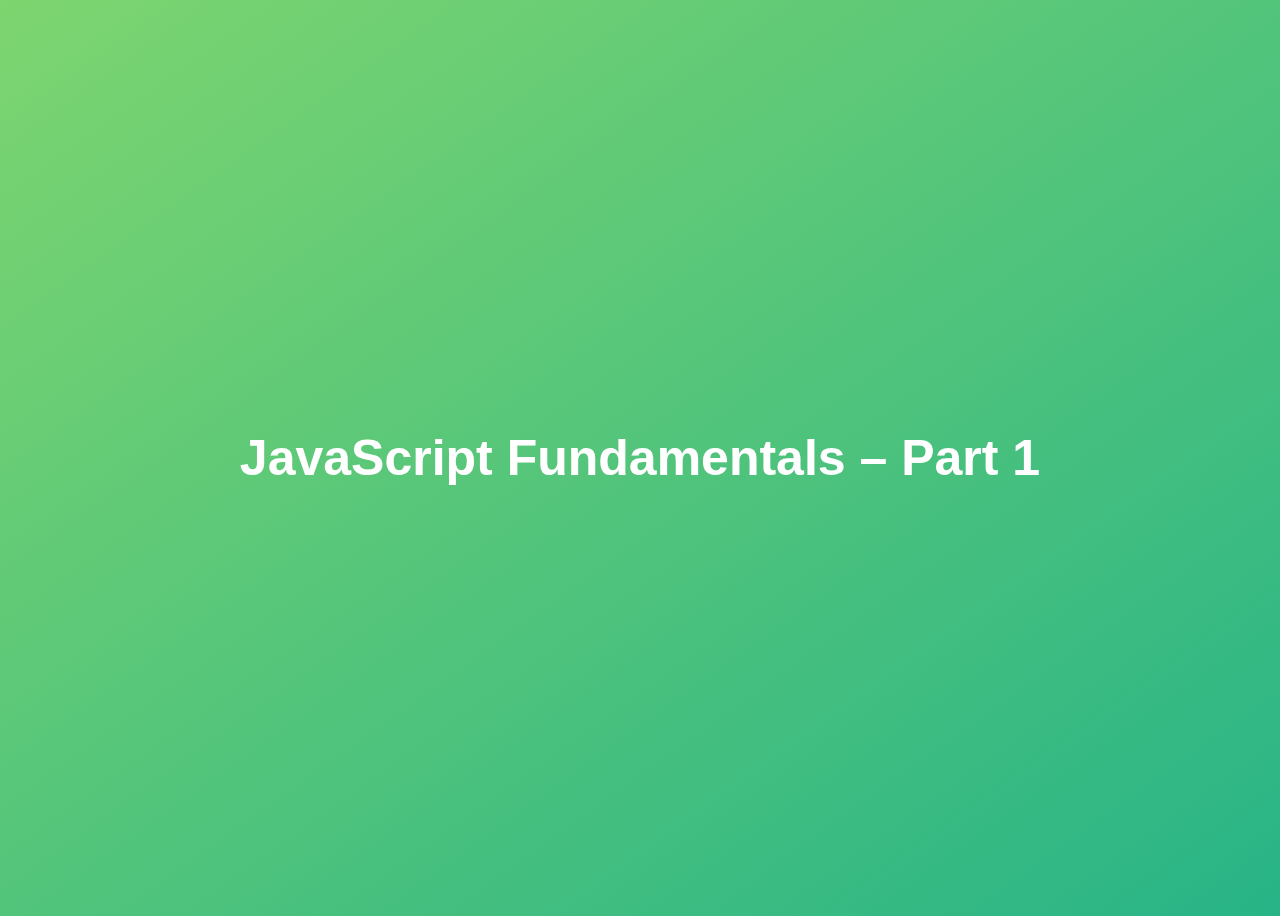
<file: 01-Fundamentals-Part-2/index.html>
<!DOCTYPE html>
<html lang="en">

<head>
  <meta charset="UTF-8" />
  <meta name="viewport" content="width=device-width, initial-scale=1.0" />
  <meta http-equiv="X-UA-Compatible" content="ie=edge" />
  <title>JavaScript Fundamentals – Part 1</title>
  <style>
    body {
      height: 100vh;
      display: flex;
      align-items: center;
      background: linear-gradient(to top left, #28b487, #7dd56f);
    }

    h1 {
      font-family: sans-serif;
      font-size: 50px;
      line-height: 1.3;
      width: 100%;
      padding: 30px;
      text-align: center;
      color: white;
    }
  </style>


</head>

<body>
  <h1>JavaScript Fundamentals – Part 1</h1>
</body>
<script src="script.js"></script>
<script src="assignments.js"></script>

</html>
</file>
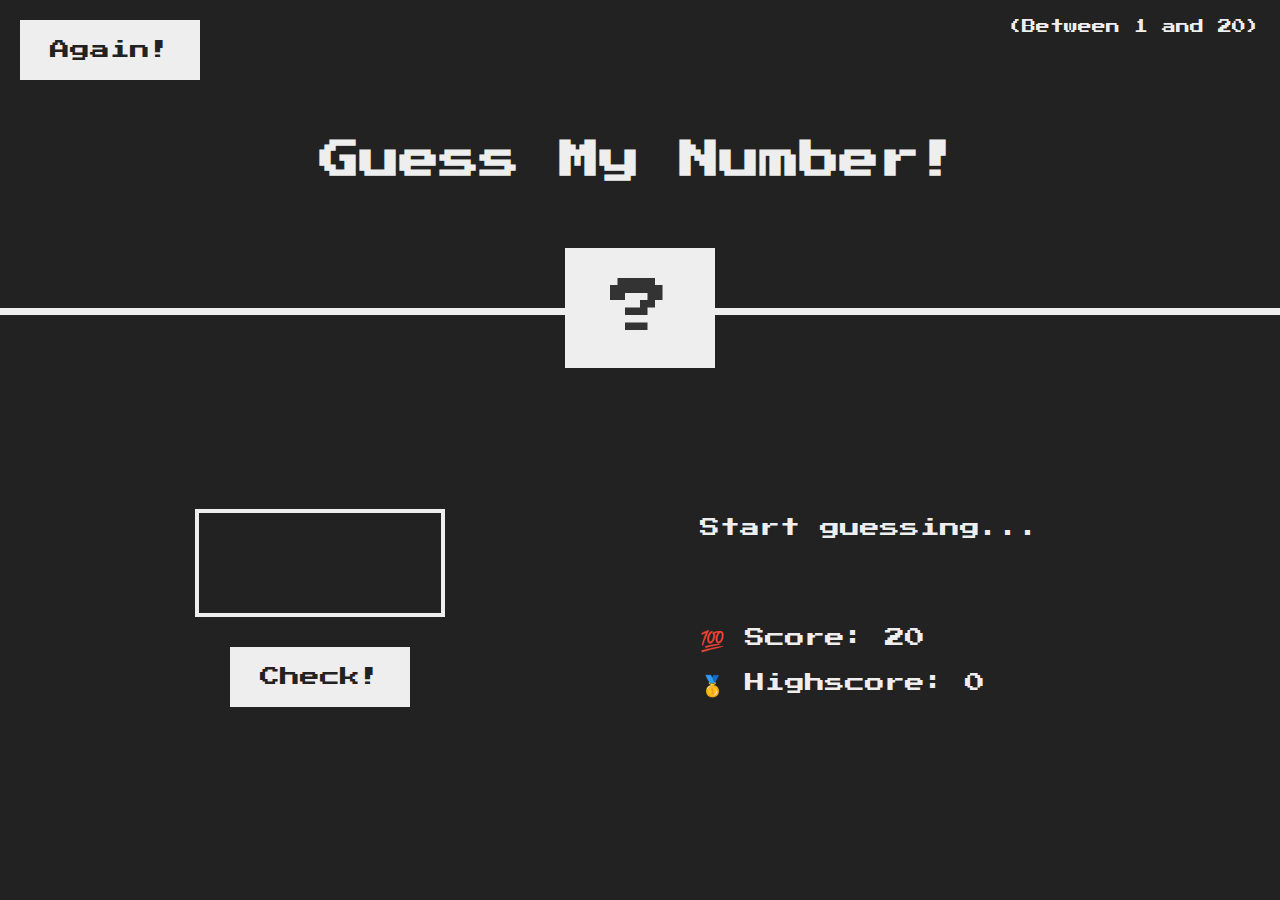
<file: section07-Guess-my-number/index.html>
<!DOCTYPE html>
<html lang="en">

<head>
  <meta charset="UTF-8" />
  <meta name="viewport" content="width=device-width, initial-scale=1.0" />
  <meta http-equiv="X-UA-Compatible" content="ie=edge" />
  <link rel="stylesheet" href="style.css" />
  <title>Guess My Number!</title>
</head>

<body>
  <header>
    <h1>Guess My Number!</h1>
    <p class="between">(Between 1 and 20)</p>
    <button class="btn again">Again!</button>
    <div class="number">?</div>
  </header>
  <main>
    <section class="left">
      <input type="number" class="guess" />
      <button class="btn check">Check!</button>
    </section>
    <section class="right">
      <p class="message">Start guessing...</p>
      <p class="label-score">💯 Score: <span class="score">20</span></p>
      <p class="label-highscore">
        🥇 Highscore: <span class="highscore">0</span>
      </p>
    </section>
  </main>
  <script src="script.js"></script>
</body>

</html>
</file>
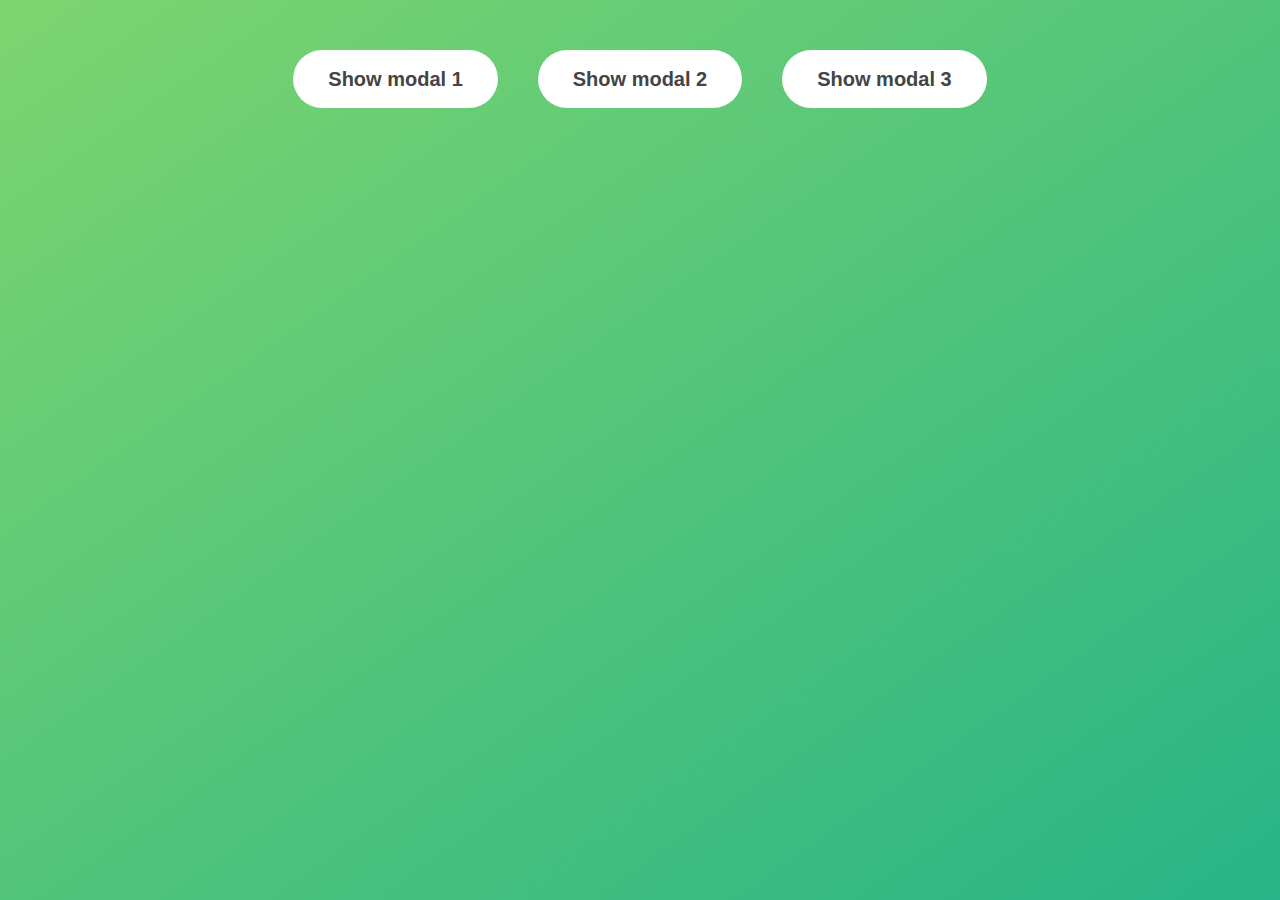
<file: section07-Modal/index.html>
<!DOCTYPE html>
<html lang="en">
  <head>
    <meta charset="UTF-8" />
    <meta name="viewport" content="width=device-width, initial-scale=1.0" />
    <meta http-equiv="X-UA-Compatible" content="ie=edge" />
    <link rel="stylesheet" href="style.css" />
    <title>Modal window</title>
  </head>
  <body>
    <button class="show-modal">Show modal 1</button>
    <button class="show-modal">Show modal 2</button>
    <button class="show-modal">Show modal 3</button>

    <div class="modal hidden">
      <button class="close-modal">&times;</button>
      <h1>I'm a modal window 😍</h1>
      <p>
        Lorem ipsum dolor sit amet, consectetur adipisicing elit, sed do eiusmod
        tempor incididunt ut labore et dolore magna aliqua. Ut enim ad minim
        veniam, quis nostrud exercitation ullamco laboris nisi ut aliquip ex ea
        commodo consequat. Duis aute irure dolor in reprehenderit in voluptate
        velit esse cillum dolore eu fugiat nulla pariatur. Excepteur sint
        occaecat cupidatat non proident, sunt in culpa qui officia deserunt
        mollit anim id est laborum.
      </p>
    </div>
    <div class="overlay hidden"></div>

    <script src="script.js"></script>
  </body>
</html>
</file>
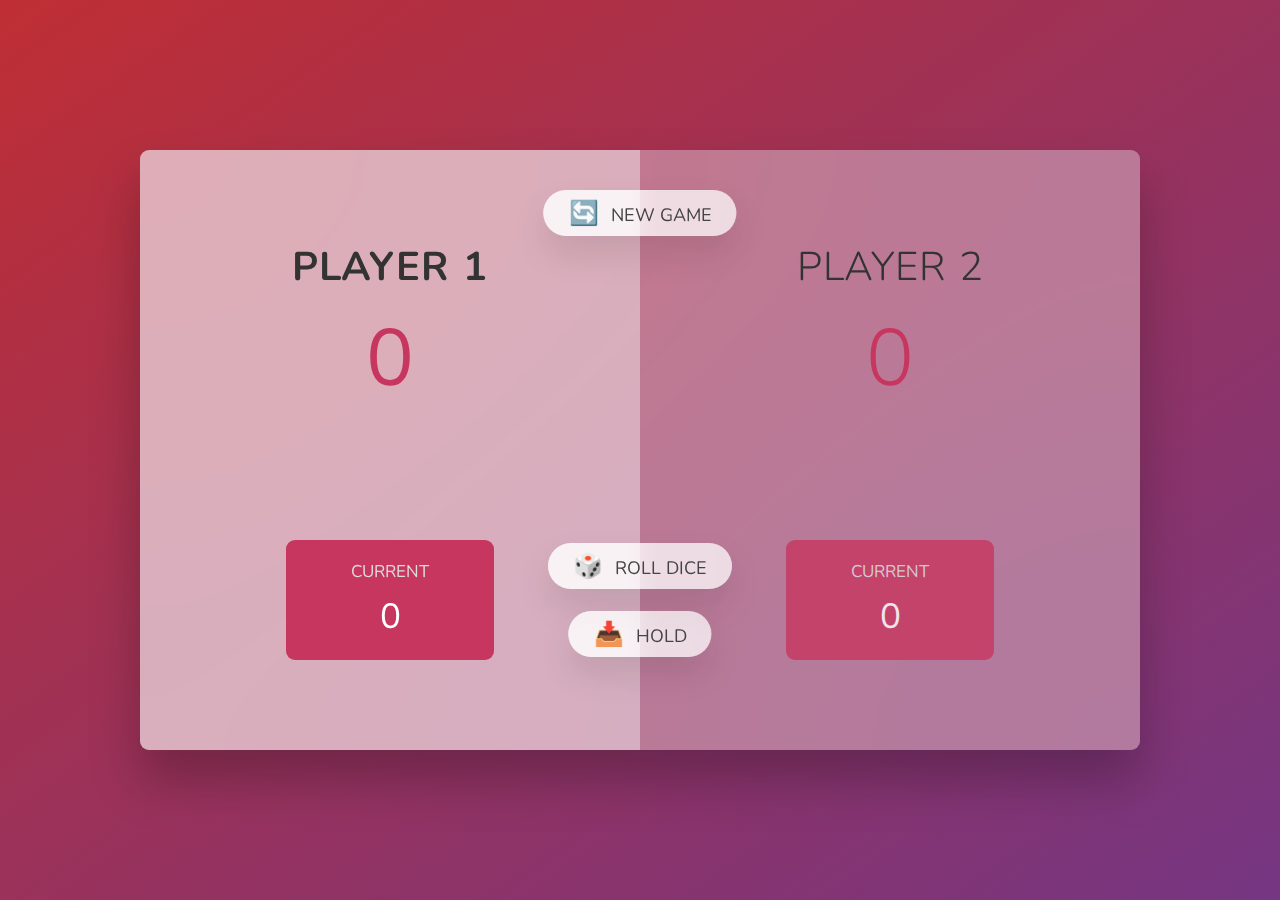
<file: section07-pigGame/index.html>
<!DOCTYPE html>
<html lang="en">
  <head>
    <meta charset="UTF-8" />
    <meta name="viewport" content="width=device-width, initial-scale=1.0" />
    <meta http-equiv="X-UA-Compatible" content="ie=edge" />
    <link rel="stylesheet" href="style.css" />
    <title>Pig Game</title>
  </head>
  <body>
    <main>
      <section class="player player--0 player--active">
        <h2 class="name" id="name--0">Player 1</h2>
        <p class="score" id="score--0">43</p>
        <div class="current">
          <p class="current-label">Current</p>
          <p class="current-score" id="current--0">0</p>
        </div>
      </section>
      <section class="player player--1">
        <h2 class="name" id="name--1">Player 2</h2>
        <p class="score" id="score--1">24</p>
        <div class="current">
          <p class="current-label">Current</p>
          <p class="current-score" id="current--1">0</p>
        </div>
      </section>

      <img src="dice-5.png" alt="Playing dice" class="dice" />
      <button class="btn btn--new">🔄 New game</button>
      <button class="btn btn--roll">🎲 Roll dice</button>
      <button class="btn btn--hold">📥 Hold</button>
    </main>
    <script src="script.js"></script>
  </body>
</html>
</file>
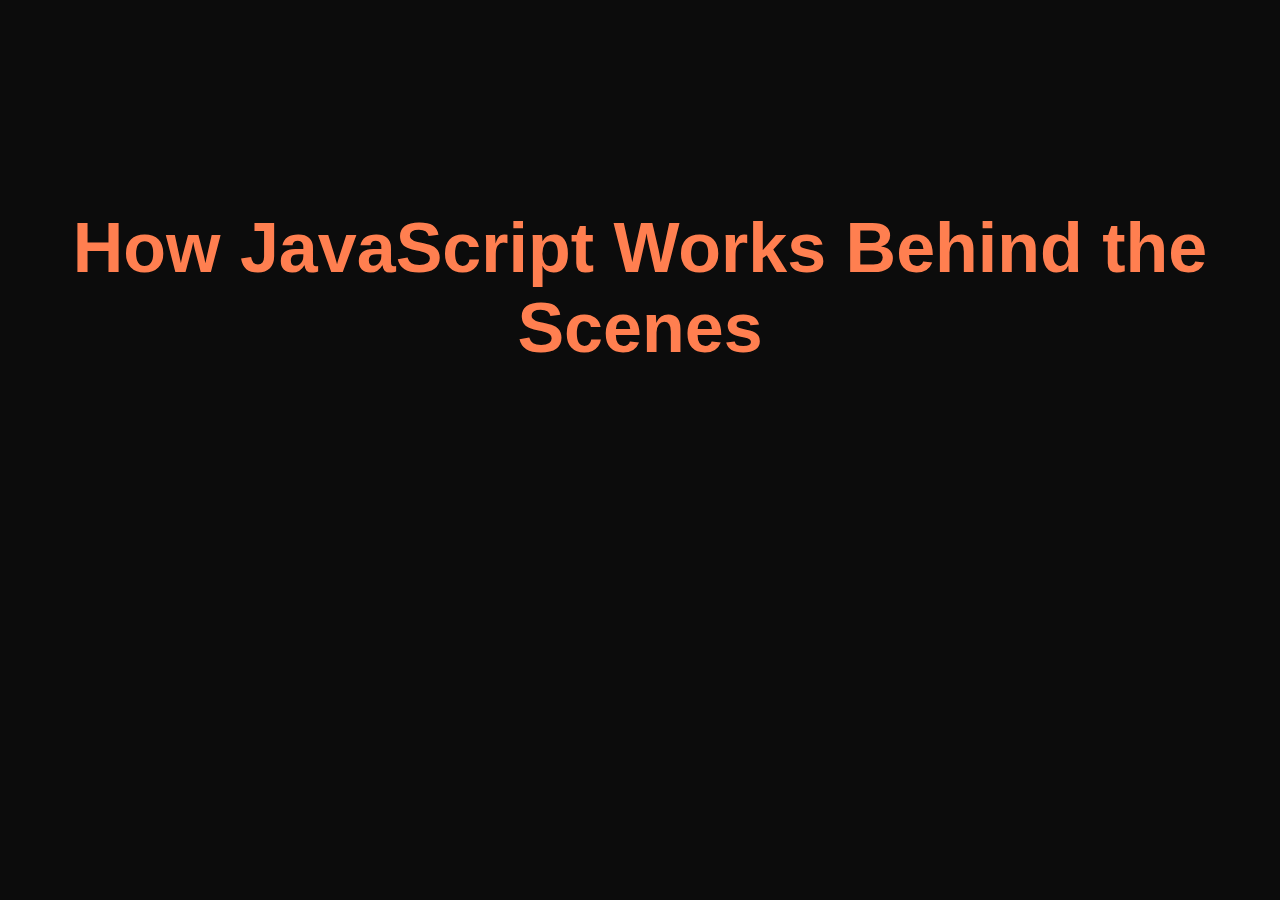
<file: section08-behind-the-Scenes/index.html>
<html>

<head>

    <script src="script.js"></script>
    <link rel="stylesheet" href="styles.css">
</head>
<header>

</header>

<body>
    <div class="container">
        <h1 class="h1-text"> How JavaScript Works Behind the Scenes</h1>
    </div>


</body>

</html>
</file>
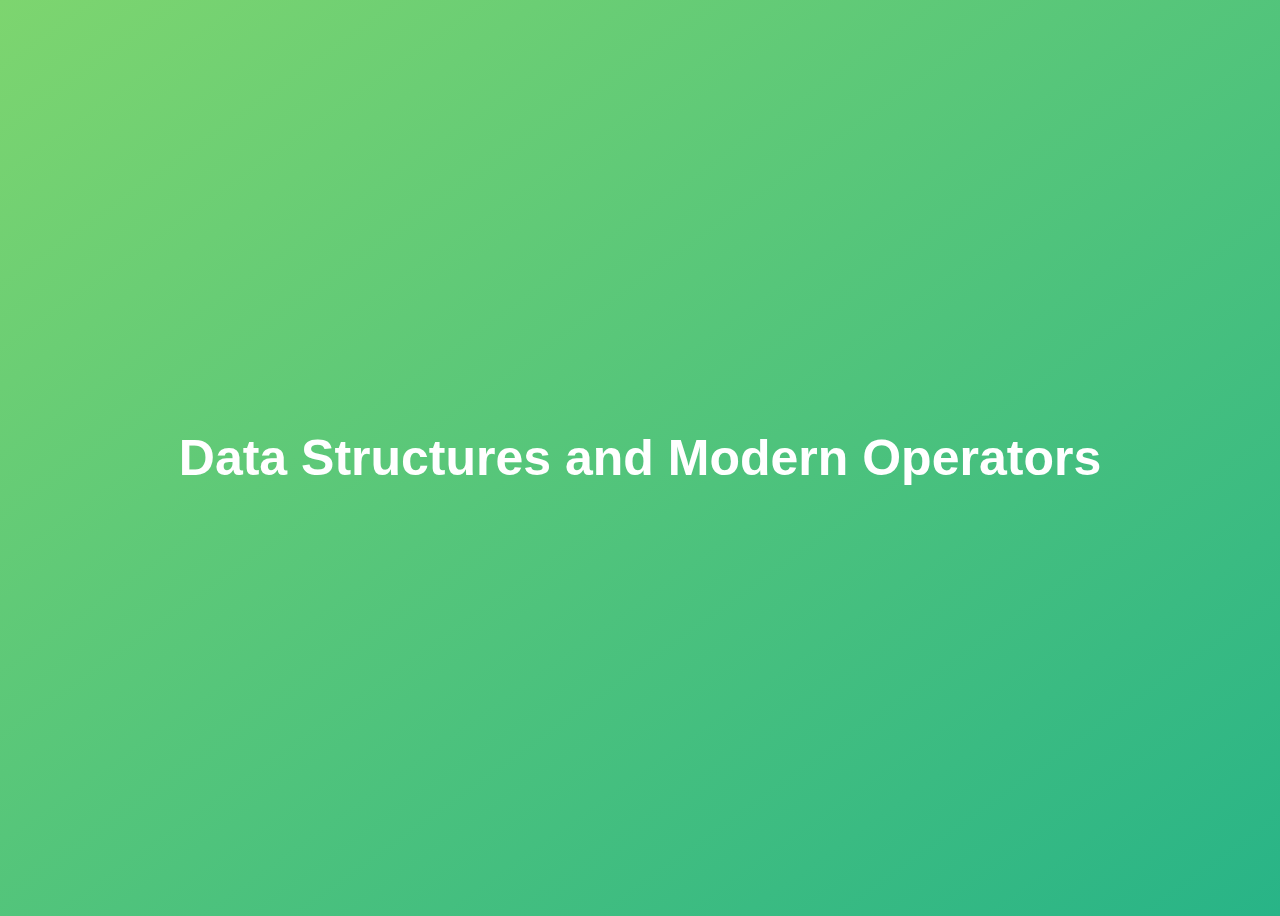
<file: section09-Data-structures-modern-operators/index.html>
<!DOCTYPE html>
<html lang="en">
  <head>
    <meta charset="UTF-8" />
    <meta name="viewport" content="width=device-width, initial-scale=1.0" />
    <meta http-equiv="X-UA-Compatible" content="ie=edge" />
    <title>Data Structures and Modern Operators</title>
    <style>
      body {
        height: 100vh;
        display: flex;
        align-items: center;
        background: linear-gradient(to top left, #28b487, #7dd56f);
      }
      h1 {
        font-family: sans-serif;
        font-size: 50px;
        line-height: 1.3;
        width: 100%;
        padding: 30px;
        text-align: center;
        color: white;
      }
      button {
        width: 50px;
        height: 20px;
        margin: 10px;
      }
      textarea {
        width: 300px;
        height: 100px;
      }
    </style>
  </head>
  <body>
    <h1>Data Structures and Modern Operators</h1>
    <script src="script.js"></script>
  </body>
</html>
</file>
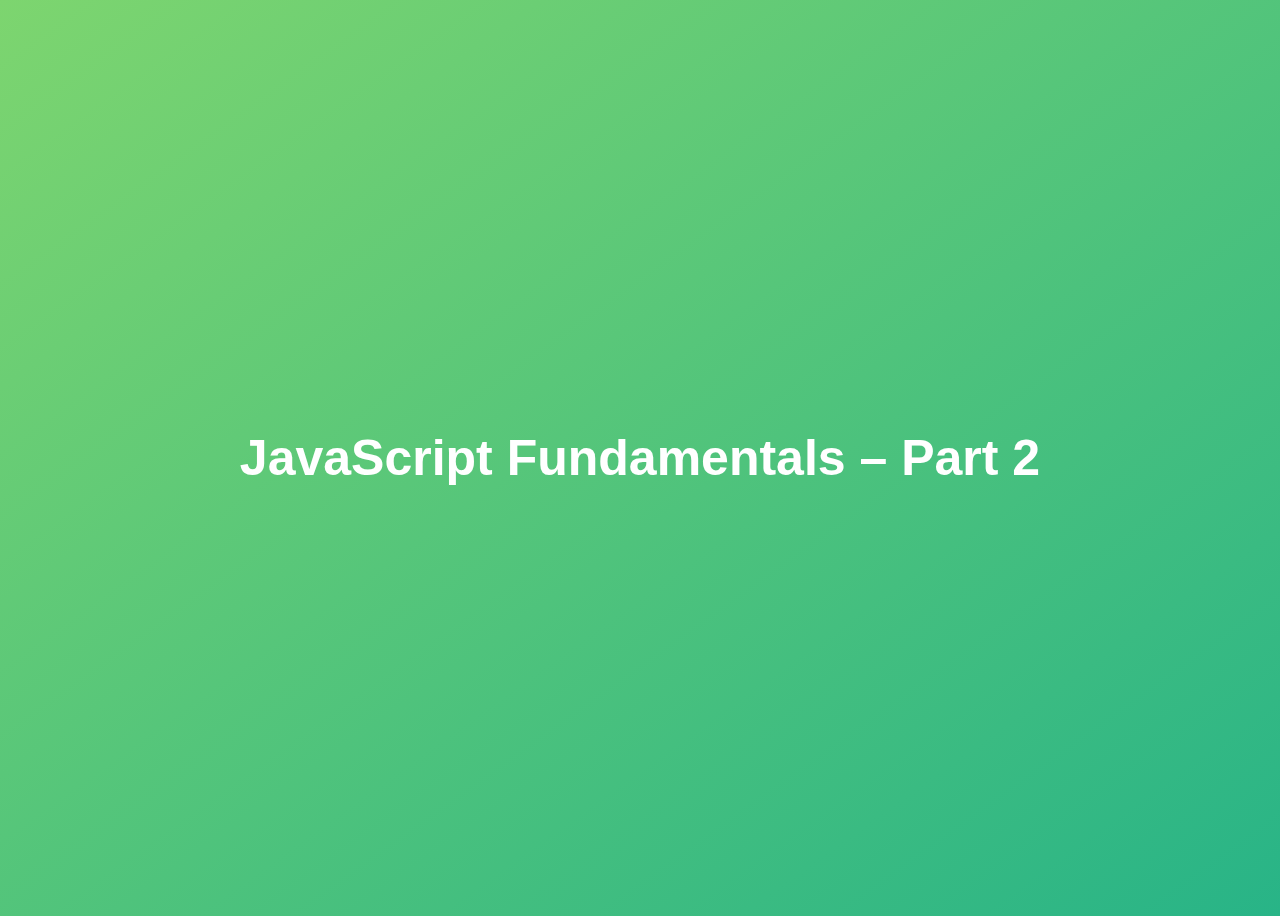
<file: 02-Fundamentals-Part-2/index (6).html>
<!DOCTYPE html>
<html lang="en">
  <head>
    <meta charset="UTF-8" />
    <meta name="viewport" content="width=device-width, initial-scale=1.0" />
    <meta http-equiv="X-UA-Compatible" content="ie=edge" />
    <title>JavaScript Fundamentals – Part 2</title>
    <style>
      body {
        height: 100vh;
        display: flex;
        align-items: center;
        background: linear-gradient(to top left, #28b487, #7dd56f);
      }
      h1 {
        font-family: sans-serif;
        font-size: 50px;
        line-height: 1.3;
        width: 100%;
        padding: 30px;
        text-align: center;
        color: white;
      }
    </style>
  </head>
  <body>
    <h1>JavaScript Fundamentals – Part 2</h1>
    <script src="script.js"></script>
  </body>
</html>
</file>
<file: section07-Guess-my-number/style.css>
@import url('https://fonts.googleapis.com/css?family=Press+Start+2P&display=swap');

* {
  margin: 0;
  padding: 0;
  box-sizing: inherit;
}

html {
  font-size: 62.5%;
  box-sizing: border-box;
}

body {
  font-family: 'Press Start 2P', sans-serif;
  color: #eee;
  background-color: #222;
  /* background-color: #32cd32; */
}

/* LAYOUT */
header {
  position: relative;
  height: 35vh;
  border-bottom: 7px solid #eee;
}

main {
  height: 65vh;
  color: #eee;
  display: flex;
  align-items: center;
  justify-content: space-around;
}

.left {
  width: 52rem;
  display: flex;
  flex-direction: column;
  align-items: center;
}

.right {
  width: 52rem;
  font-size: 2rem;
}

/* ELEMENTS STYLE */
h1 {
  font-size: 4rem;
  text-align: center;
  position: absolute;
  width: 100%;
  top: 52%;
  left: 50%;
  transform: translate(-50%, -50%);
}

.number {
  background: #eee;
  color: #333;
  font-size: 6rem;
  width: 15rem;
  padding: 3rem 0rem;
  text-align: center;
  position: absolute;
  bottom: 0;
  left: 50%;
  transform: translate(-50%, 50%);
}

.between {
  font-size: 1.4rem;
  position: absolute;
  top: 2rem;
  right: 2rem;
}

.again {
  position: absolute;
  top: 2rem;
  left: 2rem;
}

.guess {
  background: none;
  border: 4px solid #eee;
  font-family: inherit;
  color: inherit;
  font-size: 5rem;
  padding: 2.5rem;
  width: 25rem;
  text-align: center;
  display: block;
  margin-bottom: 3rem;
}

.btn {
  border: none;
  background-color: #eee;
  color: #222;
  font-size: 2rem;
  font-family: inherit;
  padding: 2rem 3rem;
  cursor: pointer;
}

.btn:hover {
  background-color: #ccc;
}

.message {
  margin-bottom: 8rem;
  height: 3rem;
}

.label-score {
  margin-bottom: 2rem;
}
</file>
<file: section07-Modal/style.css>
* {
  margin: 0;
  padding: 0;
  box-sizing: inherit;
}

html {
  font-size: 62.5%;
  box-sizing: border-box;
}

body {
  font-family: sans-serif;
  color: #333;
  line-height: 1.5;
  height: 100vh;
  position: relative;
  display: flex;
  align-items: flex-start;
  justify-content: center;
  background: linear-gradient(to top left, #28b487, #7dd56f);
}

.show-modal {
  font-size: 2rem;
  font-weight: 600;
  padding: 1.75rem 3.5rem;
  margin: 5rem 2rem;
  border: none;
  background-color: #fff;
  color: #444;
  border-radius: 10rem;
  cursor: pointer;
}

.close-modal {
  position: absolute;
  top: 1.2rem;
  right: 2rem;
  font-size: 5rem;
  color: #333;
  cursor: pointer;
  border: none;
  background: none;
}

h1 {
  font-size: 2.5rem;
  margin-bottom: 2rem;
}

p {
  font-size: 1.8rem;
}

/* -------------------------- */
/* CLASSES TO MAKE MODAL WORK */
.hidden {
  display: none;
}

.modal {
  position: absolute;
  top: 50%;
  left: 50%;
  transform: translate(-50%, -50%);
  width: 70%;

  background-color: white;
  padding: 6rem;
  border-radius: 5px;
  box-shadow: 0 3rem 5rem rgba(0, 0, 0, 0.3);
  z-index: 10;
}

.overlay {
  position: absolute;
  top: 0;
  left: 0;
  width: 100%;
  height: 100%;
  background-color: rgba(0, 0, 0, 0.6);
  backdrop-filter: blur(3px);
  z-index: 5;
}
</file>
<file: section07-pigGame/style.css>
@import url('https://fonts.googleapis.com/css2?family=Nunito&display=swap');

* {
  margin: 0;
  padding: 0;
  box-sizing: inherit;
}

html {
  font-size: 62.5%;
  box-sizing: border-box;
}

body {
  font-family: 'Nunito', sans-serif;
  font-weight: 400;
  height: 100vh;
  color: #333;
  background-image: linear-gradient(to top left, #753682 0%, #bf2e34 100%);
  display: flex;
  align-items: center;
  justify-content: center;
}

/* LAYOUT */
main {
  position: relative;
  width: 100rem;
  height: 60rem;
  background-color: rgba(255, 255, 255, 0.35);
  backdrop-filter: blur(200px);
  filter: blur();
  box-shadow: 0 3rem 5rem rgba(0, 0, 0, 0.25);
  border-radius: 9px;
  overflow: hidden;
  display: flex;
}

.player {
  flex: 50%;
  padding: 9rem;
  display: flex;
  flex-direction: column;
  align-items: center;
  transition: all 0.75s;
}

/* ELEMENTS */
.name {
  position: relative;
  font-size: 4rem;
  text-transform: uppercase;
  letter-spacing: 1px;
  word-spacing: 2px;
  font-weight: 300;
  margin-bottom: 1rem;
}

.score {
  font-size: 8rem;
  font-weight: 300;
  color: #c7365f;
  margin-bottom: auto;
}

.player--active {
  background-color: rgba(255, 255, 255, 0.4);
}
.player--active .name {
  font-weight: 700;
}
.player--active .score {
  font-weight: 400;
}

.player--active .current {
  opacity: 1;
}

.current {
  background-color: #c7365f;
  opacity: 0.8;
  border-radius: 9px;
  color: #fff;
  width: 65%;
  padding: 2rem;
  text-align: center;
  transition: all 0.75s;
}

.current-label {
  text-transform: uppercase;
  margin-bottom: 1rem;
  font-size: 1.7rem;
  color: #ddd;
}

.current-score {
  font-size: 3.5rem;
}

/* ABSOLUTE POSITIONED ELEMENTS */
.btn {
  position: absolute;
  left: 50%;
  transform: translateX(-50%);
  color: #444;
  background: none;
  border: none;
  font-family: inherit;
  font-size: 1.8rem;
  text-transform: uppercase;
  cursor: pointer;
  font-weight: 400;
  transition: all 0.2s;

  background-color: white;
  background-color: rgba(255, 255, 255, 0.6);
  backdrop-filter: blur(10px);

  padding: 0.7rem 2.5rem;
  border-radius: 50rem;
  box-shadow: 0 1.75rem 3.5rem rgba(0, 0, 0, 0.1);
}

.btn::first-letter {
  font-size: 2.4rem;
  display: inline-block;
  margin-right: 0.7rem;
}

.btn--new {
  top: 4rem;
}
.btn--roll {
  top: 39.3rem;
}
.btn--hold {
  top: 46.1rem;
}

.btn:active {
  transform: translate(-50%, 3px);
  box-shadow: 0 1rem 2rem rgba(0, 0, 0, 0.15);
}

.btn:focus {
  outline: none;
}

.dice {
  position: absolute;
  left: 50%;
  top: 16.5rem;
  transform: translateX(-50%);
  height: 10rem;
  box-shadow: 0 2rem 5rem rgba(0, 0, 0, 0.2);
}

.player--winner {
  background-color: #2f2f2f;
}

.player--winner .name {
  font-weight: 700;
  color: #c7365f;
}

.hidden {
  display: none;
}
</file>
<file: section08-behind-the-Scenes/styles.css>
body {
	background-color: rgb(12, 12, 12);
}
div {
	margin-top: 13rem;
}
.container {
	text-align: center;
	font-size: 35px;
	font-family: "Trebuchet MS", "Lucida Sans Unicode", "Lucida Grande", "Lucida Sans",
		Arial, sans-serif;
}

.h1-text {
	color: coral;
}
</file>
